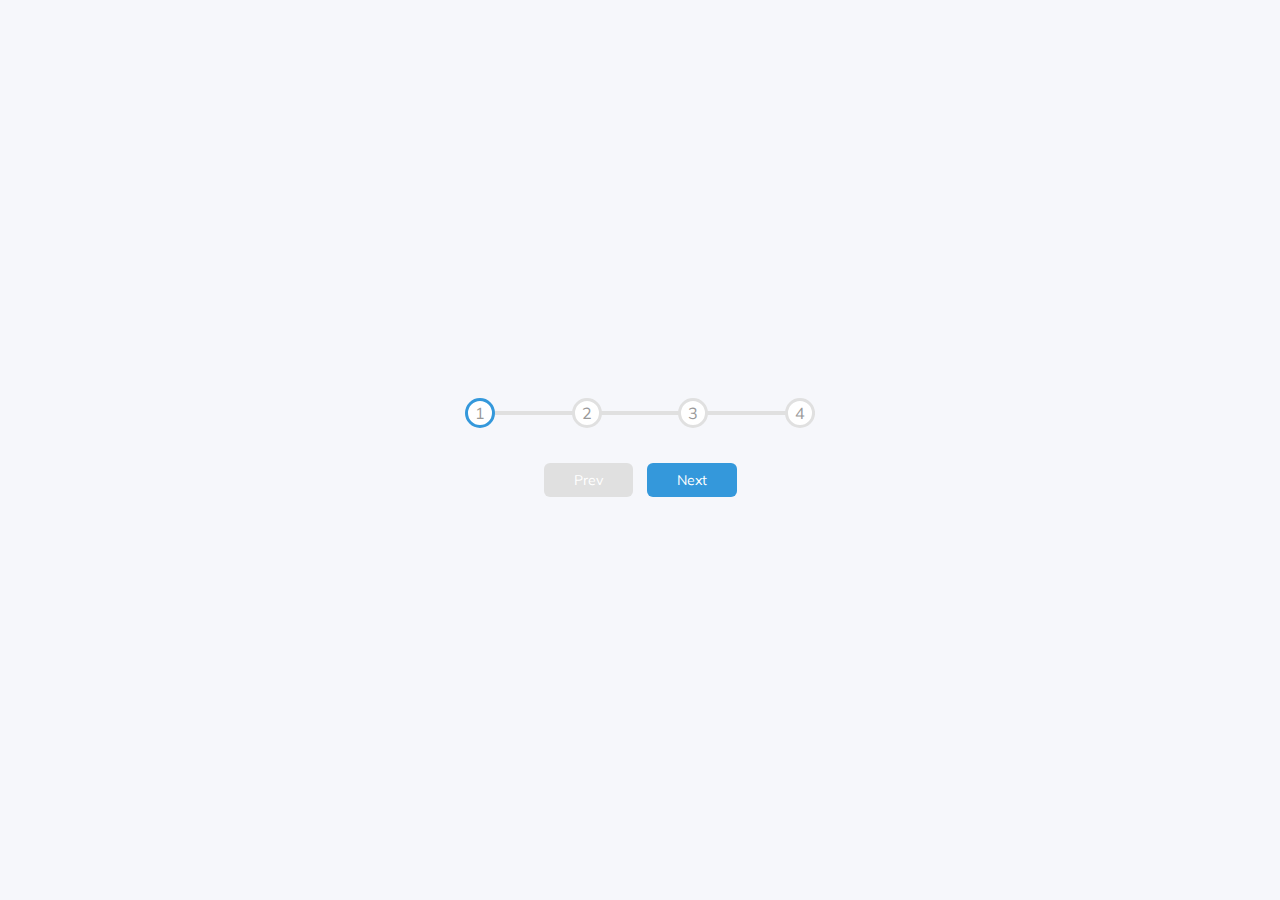
<file: Progress Steps/index.html>
<!DOCTYPE html>
<html lang="en">
<head>
    <meta charset="UTF-8">
    <meta name="viewport" content="width=device-width, initial-scale=1.0">
    <link rel="stylesheet" href="style.css">
    <title>Progress Steps</title>
</head>
<body>

<div class="container">
    <div class="progress-container">
        <div class="progress" id="progress"></div>
        <div class="circle active">1</div>
        <div class="circle">2</div>
        <div class="circle">3</div>
        <div class="circle">4</div>
    </div>
    <button class="btn" id="prev" disabled>Prev</button>
    <button class="btn" id="next">Next</button>
</div>
    
   <script src="script.js"></script>
</body>
</html>
</file>
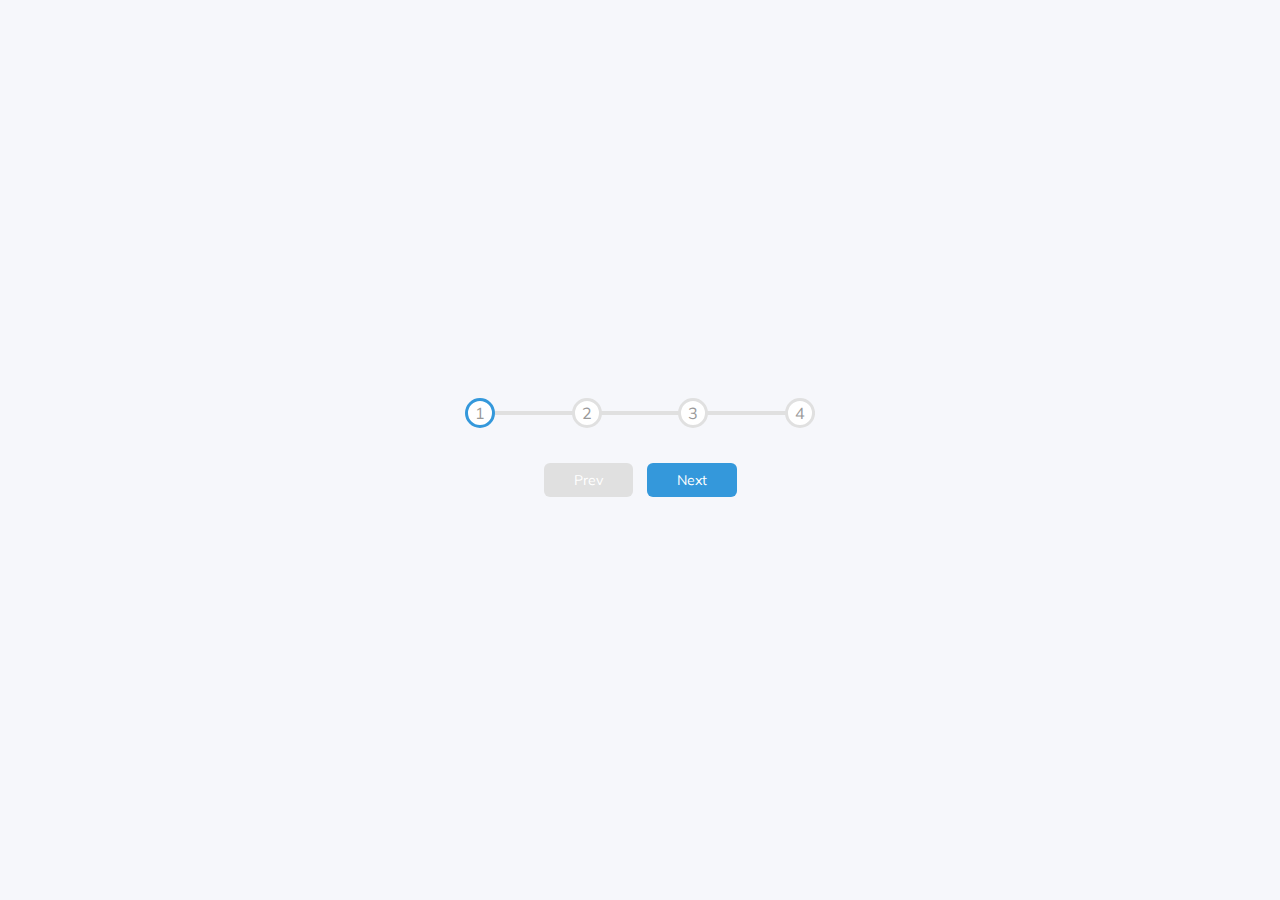
<file: Desktop/SoftwareDev/50Days50Projects/Progress Steps/index.html>
<!DOCTYPE html>
<html lang="en">
<head>
    <meta charset="UTF-8">
    <meta name="viewport" content="width=device-width, initial-scale=1.0">
    <link rel="stylesheet" href="style.css">
    <title>Progress Steps</title>
</head>
<body>

<div class="container">
    <div class="progress-container">
        <div class="progress" id="progress"></div>
        <div class="circle active">1</div>
        <div class="circle">2</div>
        <div class="circle">3</div>
        <div class="circle">4</div>
    </div>
    <button class="btn" id="prev" disabled>Prev</button>
    <button class="btn" id="next">Next</button>
</div>
    
   <script src="script.js"></script>
</body>
</html>
</file>
<file: Progress Steps/style.css>
@import url('https://fonts.googleapis.com/css2?family=Muli&display=swap');

:root{
    --line-border-fill: #3498db;
    --line-border-empty: #e0e0e0;
}

*{
    box-sizing: border-box;
}

body{
    background-color: #f6f7fb;
    font-family: 'Muli', sans-serif;
    display: flex;
    flex-direction: column;
    align-items: center;
    justify-content: center;
    height: 100vh;
    overflow: hidden;
    margin: 0;
}
.container{
    text-align: center;
}

.progress-container{
    display: flex;
    justify-content: space-between;
    position: relative;
    margin-bottom: 30px;
    max-width: 100%;
    width: 350px;
}

.progress-container::before{
    content: '';
    background-color: var(--line-border-empty);
    position: absolute;
    top: 50%;
    left: 0;
    transform:
    translateY(-50%);
    height: 4px;
    width: 100%;
    z-index: -1;
}

.progress{
    background-color: var(--line-border-fill);
    position: absolute;
    top: 50%;
    left: 0;
    transform:
    translateY(-50%);
    height: 4px;
    width: 0%;
    z-index: -1;
    transition: 0.4s ease;
}

.circle{
    background-color: white;
    color: #999;
    border-radius: 50%;
    height: 30px;
    width: 30px;
    display: flex;
    justify-content: center;
    align-items: center;
    border: 3px solid var(--line-border-empty);
    transition: 0.4s ease;
}

.circle.active{
    border-color:var(--line-border-fill);
}

.btn{
    background-color: var(--line-border-fill);
    color: white;
    border: 0;
    border-radius: 6px;
    cursor: pointer;
    font-family: inherit;
    padding: 8px 30px;
    margin: 5px;
    font-size: 14px;
}

.btn:active{
    transform: scale(0.98);
}

.btn:focus{
    outline: 0;
}

.btn:disabled{
    background-color: var(--line-border-empty);
    cursor: not-allowed;
}
</file>
<file: Desktop/SoftwareDev/50Days50Projects/Progress Steps/style.css>
@import url('https://fonts.googleapis.com/css2?family=Muli&display=swap');

:root{
    --line-border-fill: #3498db;
    --line-border-empty: #e0e0e0;
}

*{
    box-sizing: border-box;
}

body{
    background-color: #f6f7fb;
    font-family: 'Muli', sans-serif;
    display: flex;
    flex-direction: column;
    align-items: center;
    justify-content: center;
    height: 100vh;
    overflow: hidden;
    margin: 0;
}
.container{
    text-align: center;
}

.progress-container{
    display: flex;
    justify-content: space-between;
    position: relative;
    margin-bottom: 30px;
    max-width: 100%;
    width: 350px;
}

.progress-container::before{
    content: '';
    background-color: var(--line-border-empty);
    position: absolute;
    top: 50%;
    left: 0;
    transform:
    translateY(-50%);
    height: 4px;
    width: 100%;
    z-index: -1;
}

.progress{
    background-color: var(--line-border-fill);
    position: absolute;
    top: 50%;
    left: 0;
    transform:
    translateY(-50%);
    height: 4px;
    width: 0%;
    z-index: -1;
    transition: 0.4s ease;
}

.circle{
    background-color: white;
    color: #999;
    border-radius: 50%;
    height: 30px;
    width: 30px;
    display: flex;
    justify-content: center;
    align-items: center;
    border: 3px solid var(--line-border-empty);
    transition: 0.4s ease;
}

.circle.active{
    border-color:var(--line-border-fill);
}

.btn{
    background-color: var(--line-border-fill);
    color: white;
    border: 0;
    border-radius: 6px;
    cursor: pointer;
    font-family: inherit;
    padding: 8px 30px;
    margin: 5px;
    font-size: 14px;
}

.btn:active{
    transform: scale(0.98);
}

.btn:focus{
    outline: 0;
}

.btn:disabled{
    background-color: var(--line-border-empty);
    cursor: not-allowed;
}
</file>
